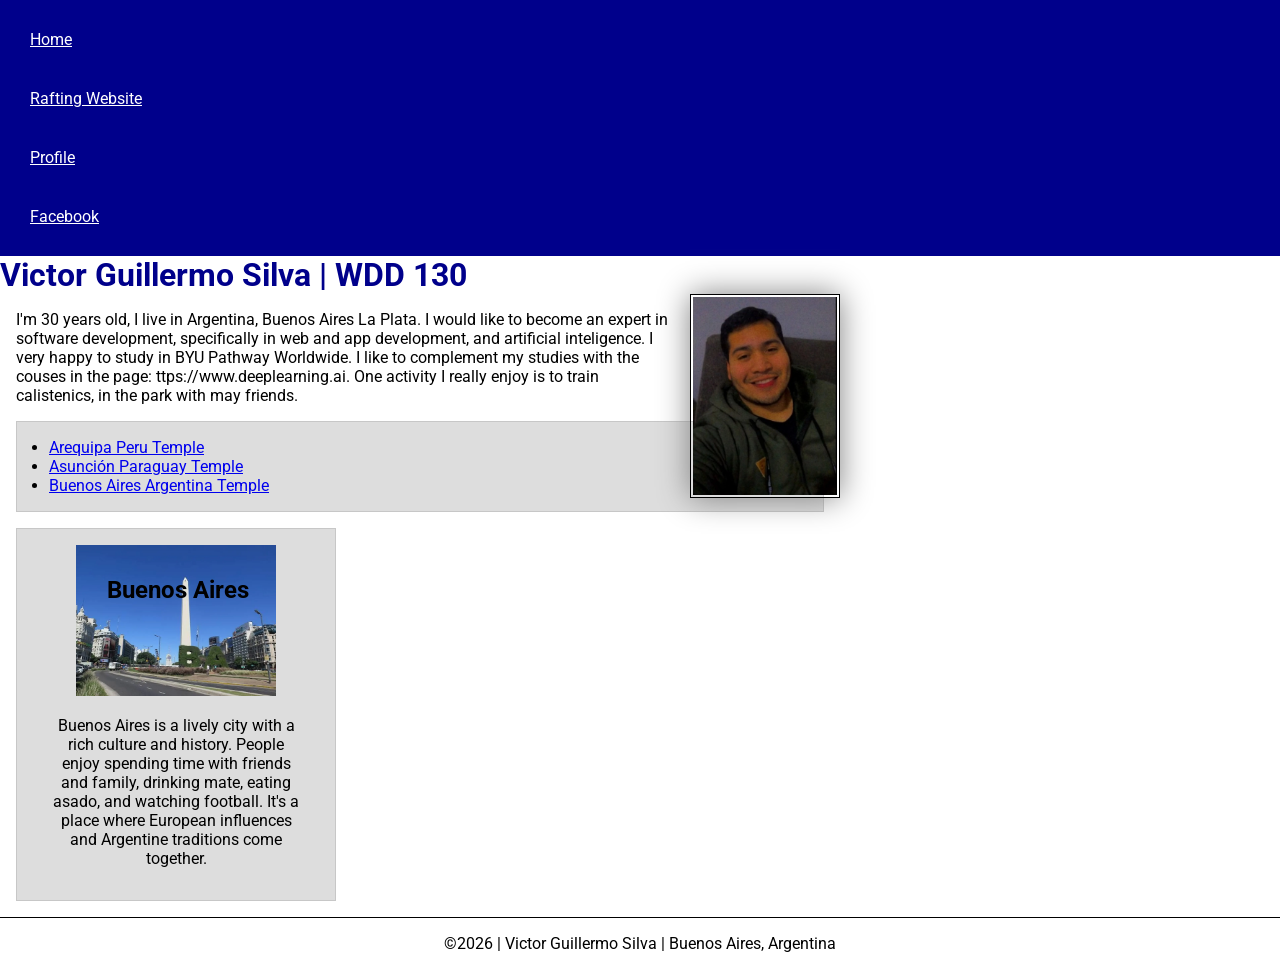
<file: index.html>
<!-- 16 November 2026 -->
<!DOCTYPE html>
<html lang="en-US">

<head>
  <meta charset="UTF-8">
  <meta name="viewport" content="width=device-width, initial-scale=1.0">
  <title>Victor Guillermo Silva | WDD 130</title>
  <meta name="author" content="Guillermo Silva">
  <meta name="description" content="name author: Victor Guillermo Silva, course: WDD130- Web Fundamentals, purpose: Present the student, share his location, likes and interests">
  <link rel="preconnect" href="https://fonts.googleapis.com">
  <link rel="preconnect" href="https://fonts.gstatic.com" crossorigin>
  <link href="https://fonts.googleapis.com/css2?family=Roboto:ital,wght@0,100..900;1,100..900&display=swap" rel="stylesheet">
  <link rel="stylesheet" href="styles/styles.css">
</head>

<body>
  <header>
    <nav>
      <a href="#">Home</a>
      <a href="wwr/">Rafting Website</a>
      <a href="https://www.linkedin.com/in/victor-guillermo-silva-3a0aa61a1/">Profile</a>
      <a href="https://facebook.com">Facebook</a>
    </nav>
  </header>
  <main>
    <h1>Victor Guillermo Silva | WDD 130</h1>
    <img src="images/profile.webp" alt="Hello, my name is Victor Guillermo Silva" width="200">
    <p>I'm 30 years old, I live in Argentina, Buenos Aires La Plata.
      I would like to become an expert in software development,
      specifically in web and app development, and artificial inteligence.
      I very happy to study in BYU Pathway Worldwide.
      I like to complement my studies with the couses in the page:
      ttps://www.deeplearning.ai.
      One activity I really enjoy is to train calistenics,
      in the park with may friends.

    </p>
    <ul class="box indent">
      <li><a href="https://churchofjesuschristtemples.org/assets/img/temples/arequipa-peru-temple/arequipa-peru-temple-7186-main.jpg">Arequipa Peru Temple</a></li>
      <li><a href="https://churchofjesuschristtemples.org/assets/img/temples/asuncion-paraguay-temple/asuncion-paraguay-temple-6969-main.jpg">Asunción Paraguay Temple</a></li>
      <li><a href="https://churchofjesuschristtemples.org/assets/img/temples/buenos-aires-argentina-temple/buenos-aires-argentina-temple-4087-main.jpg">Buenos Aires Argentina Temple</a></li>
    </ul>
  </main>
  <aside class="box">
    <h2>Buenos Aires</h2>
    <img src="images/buenos_aires.webp" alt="Buenos Aires Obelisco">
    <p>Buenos Aires is a lively city with a rich culture and history.
      People enjoy spending time with friends and family, drinking mate, eating asado,
      and watching football. It's a place where European influences and Argentine traditions come together.
    </p>
  </aside>
  <footer>
    <p>©2026 | Victor Guillermo Silva | Buenos Aires, Argentina</p>
  </footer>
</body>

</html>
</file>
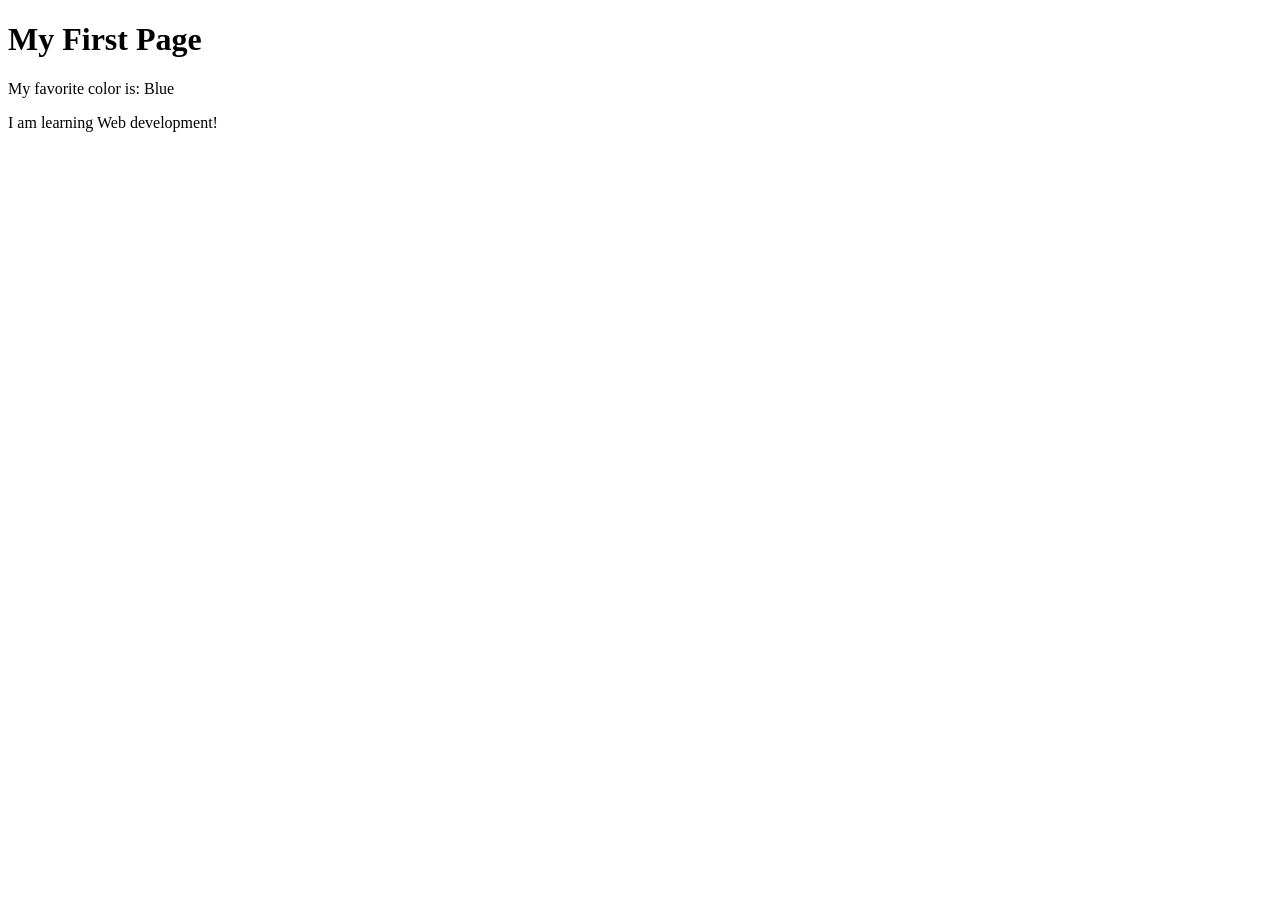
<file: week01/first-page.html>
<!DOCTYPE html>
<html lang="en">

<head>
    <meta charset="UTF-8">
    <meta name="viewport" content="width=device-width, initial-scale=1.0">
    <title>My First Page</title>
</head>

<body>
    <h1>My First Page</h1>
    <p>My favorite color is: Blue</p>
    <p>I am learning Web development!</p>
</body>

</html>
</file>
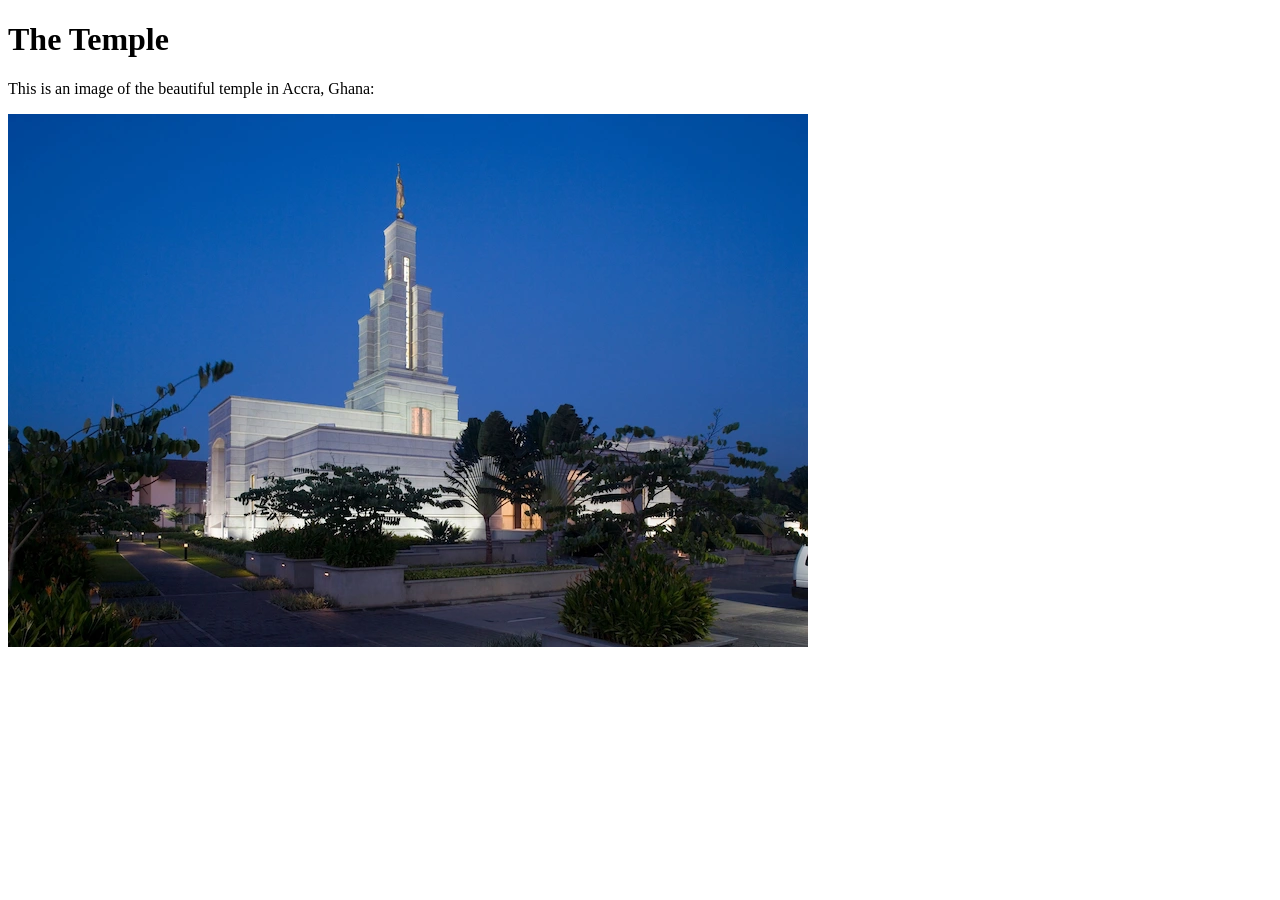
<file: week01/images.html>
<!DOCTYPE html>
<html lang="en">

<head>
    <meta charset="UTF-8">
    <meta name="viewport" content="width=device-width, initial-scale=1.0">
    <title>Temple Image</title>
</head>

<body>
    <h1>The Temple</h1>
    <p>This is an image of the beautiful temple in Accra, Ghana:</p>
    <img src="images/temple-small.webp" width="800" height="533" alt="The Accra Ghana Temple">
</body>

</html>
</file>
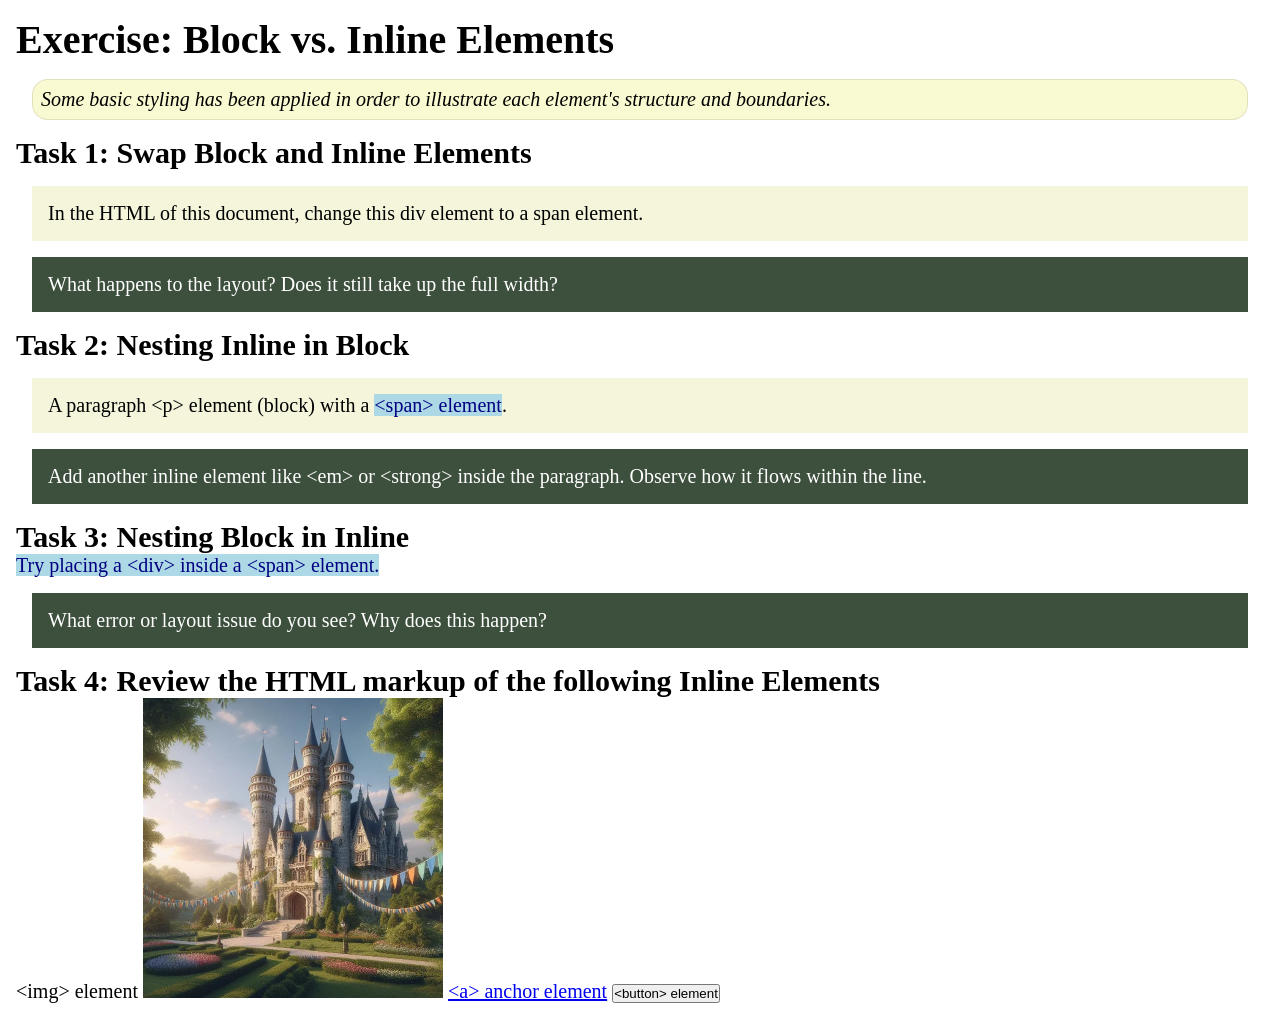
<file: week02/block-vs-inline.html>
<!DOCTYPE html>
<html lang="en">

<head>
    <meta charset="UTF-8">
    <meta name="viewport" content="width=device-width, initial-scale=1.0">
    <title>Exercise: Block vs. Inline Elements</title>
    <link rel="stylesheet" href="styles/block-vs-inline.css">
</head>

<body>
    <main>
        <h1>Exercise: Block vs. Inline Elements</h1>
        <p class="note">Some basic styling has been applied in order to illustrate each element's structure and boundaries.</p>

        <h2>Task 1: Swap Block and Inline Elements</h2>
        <div>In the HTML of this document, change this div element to a span element.</div>

        <p class="question">What happens to the layout? Does it still take up the full width?</p>

        <h2>Task 2: Nesting Inline in Block</h2>
        <p>A paragraph &lt;p&gt; element (block) with a <span>&lt;span&gt; element</span>.</p>
        <p class="question">Add another inline element like &lt;em&gt; or &lt;strong&gt; inside the paragraph. Observe how it flows within the line.</p>

        <h2>Task 3: Nesting Block in Inline</h2>
        <span>Try placing a &lt;div&gt; inside a &lt;span&gt; element.</span>
        <p class="question">What error or layout issue do you see? Why does this happen?</p>

        <h2>Task 4: Review the HTML markup of the following Inline Elements</h2>
        &lt;img&gt; element
        <img src="images/castle.webp" alt="placeholder image (images are inline)" width="300" height="300">
        <a href="https://churchofjesuschrist.org">&lt;a&gt; anchor element</a>
        <button type="button">&lt;button&gt; element</button>
    </main>
</body>

</html>
</file>
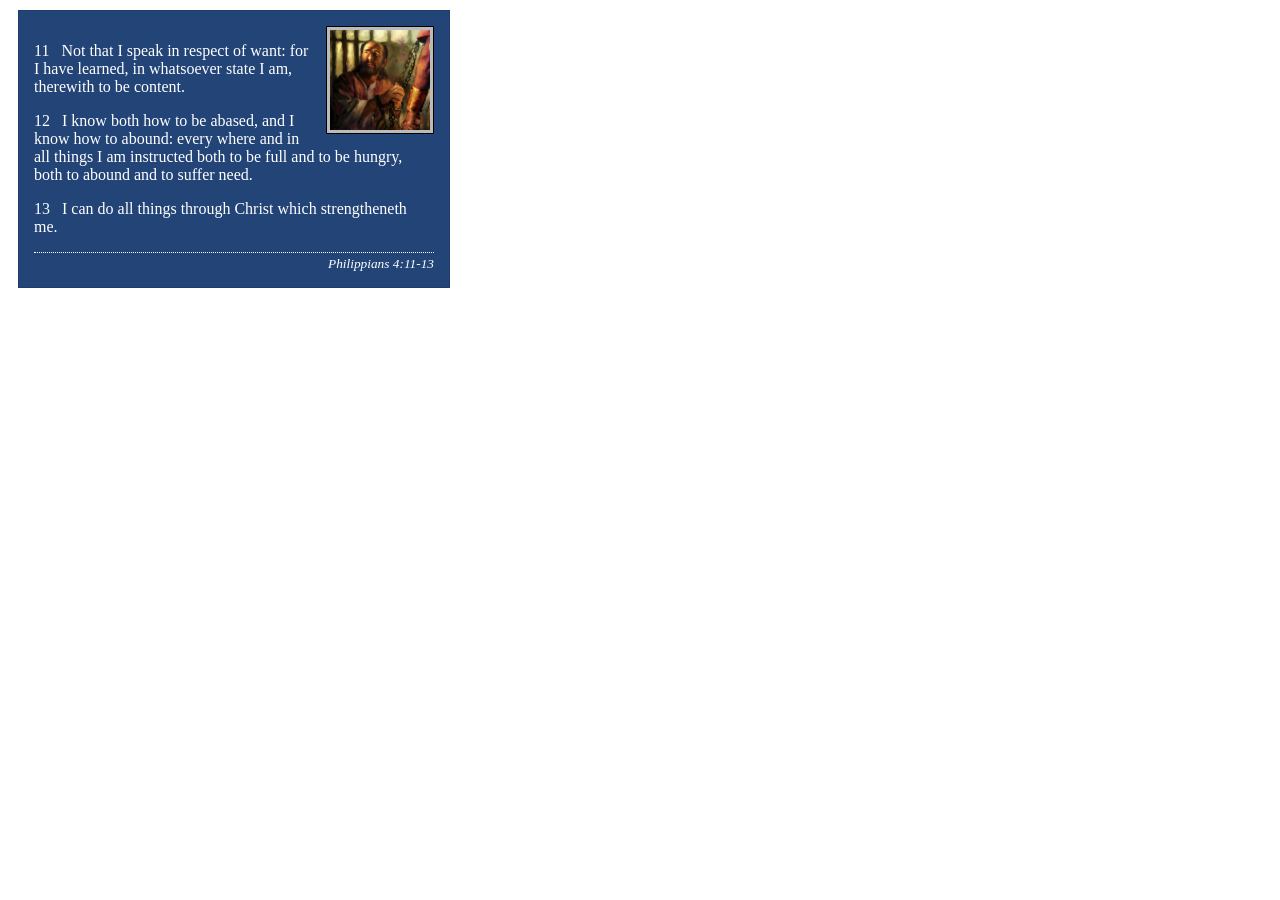
<file: week02/box-model-solution.html>
<!DOCTYPE html>
<html lang="en">

<head>
    <meta charset="UTF-8">
    <meta name="viewport" content="width=device-width, initial-scale=1.0">
    <title>Box Model Activity</title>
    <link rel="stylesheet" href="styles/box-model-solution.css">
</head>

<body>
    <main>
        <div class="callout">
            <img src="images/apostle-paul-imprisoned.webp" alt="Paul the Apostle - Imprisoned in Rome" width="200" height="200">
            <blockquote>
                <p>11 &nbsp; Not that I speak in respect of want: for I have learned, in whatsoever state I am, therewith to be content.</p>
                <p>12 &nbsp; I know both how to be abased, and I know how to abound: every where and in all things I am instructed both to be full and to be hungry, both to abound and to suffer need.</p>
                <p>13 &nbsp; I can do all things through Christ which strengtheneth me.</p>
            </blockquote>
            <cite>Philippians 4:11-13</cite>
        </div>
    </main>
</body>

</html>
</file>
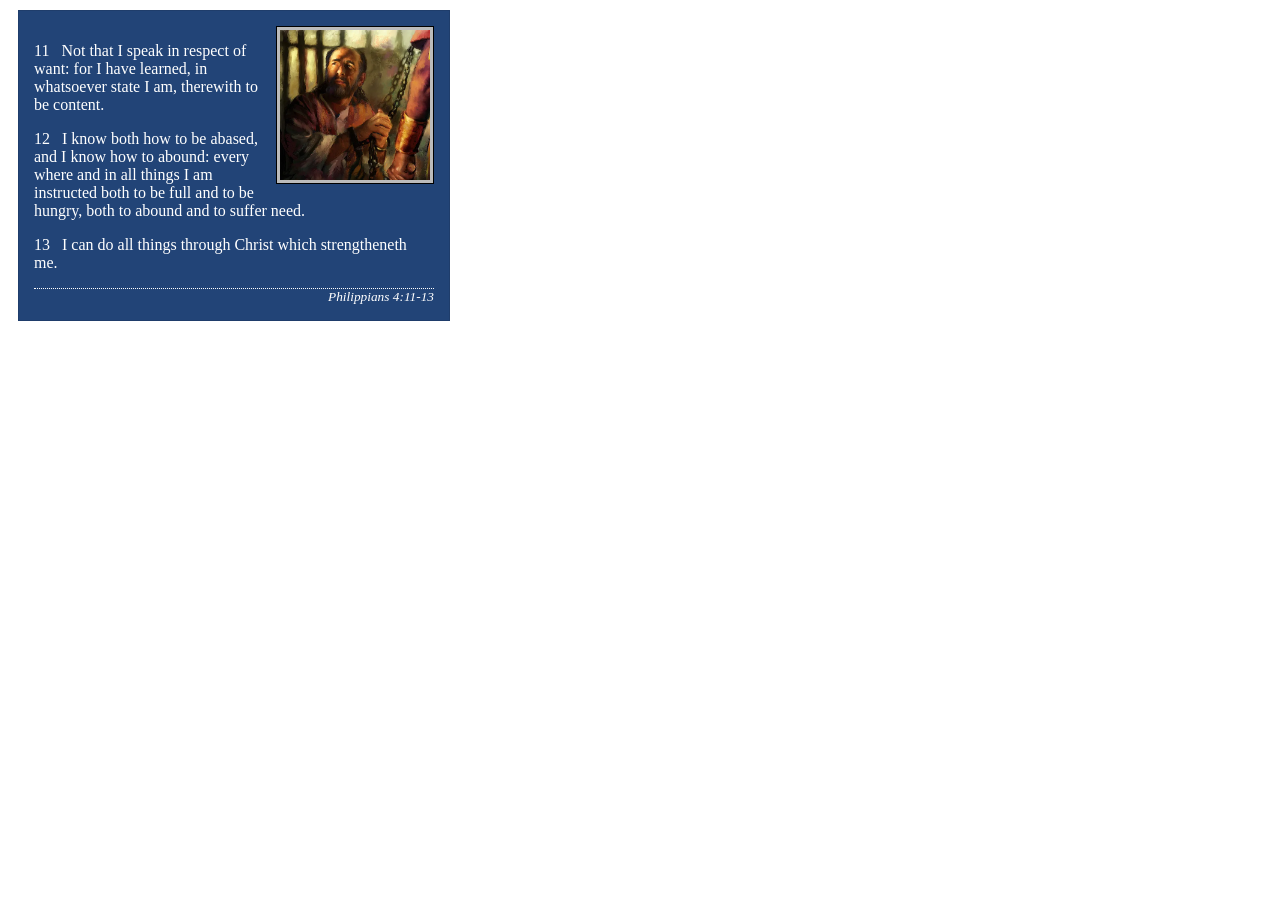
<file: week02/box-model.html>
<!DOCTYPE html>
<html lang="en">

<head>
    <meta charset="UTF-8">
    <meta name="viewport" content="width=device-width, initial-scale=1.0">
    <title>Box Model Activity</title>
    <link rel="stylesheet" href="styles/box-model.css">
</head>

<body>
    <main>
        <div class="callout">
            <img src="images/apostle-paul-imprisoned.webp" alt="Paul the Apostle - Imprisoned in Rome" width="200" height="200">
            <blockquote>
                <p>11 &nbsp; Not that I speak in respect of want: for I have learned, in whatsoever state I am, therewith to be content.</p>
                <p>12 &nbsp; I know both how to be abased, and I know how to abound: every where and in all things I am instructed both to be full and to be hungry, both to abound and to suffer need.</p>
                <p>13 &nbsp; I can do all things through Christ which strengtheneth me.</p>
            </blockquote>
            <cite>Philippians 4:11-13</cite>
        </div>
    </main>
</body>

</html>
</file>
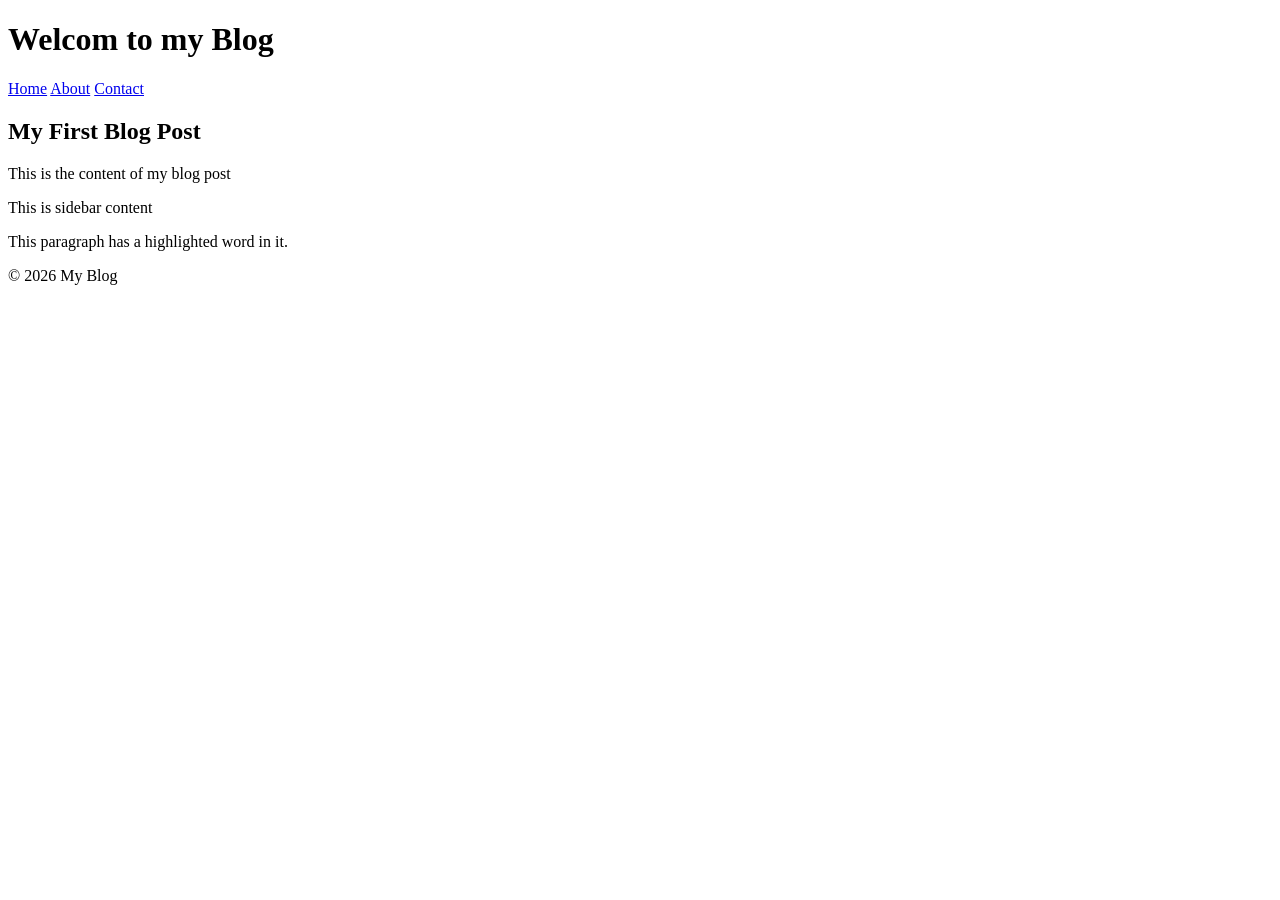
<file: week02/learning-activity.html>
<!DOCTYPE html>
<html lang="en">

<head>
  <meta charset="UTF-8">
  <meta name="viewport" content="width=device-width, initial-scale=1.0">
  <title>Document</title>
</head>

<body>
  <header>
    <h1>Welcom to my Blog</h1>
    <nav>
      <a href="home.hmtl">Home</a>
      <a href="about.html">About</a>
      <a href="contact.html">Contact</a>
    </nav>
  </header>
  <main>
    <article>
      <h2>My First Blog Post</h2>
      <p>This is the content of my blog post</p>
    </article>

    <div class="container">
      <div class="sidebar">
        <p>This is sidebar content</p>
      </div>
    </div>
    <div class="content">
      <p>This paragraph has a <span class="highlight">highlighted word</span> in it.</p>
    </div>
  </main>
  <footer>
    <p>&copy; 2026 My Blog</p>
  </footer>
</body>

</html>
</file>
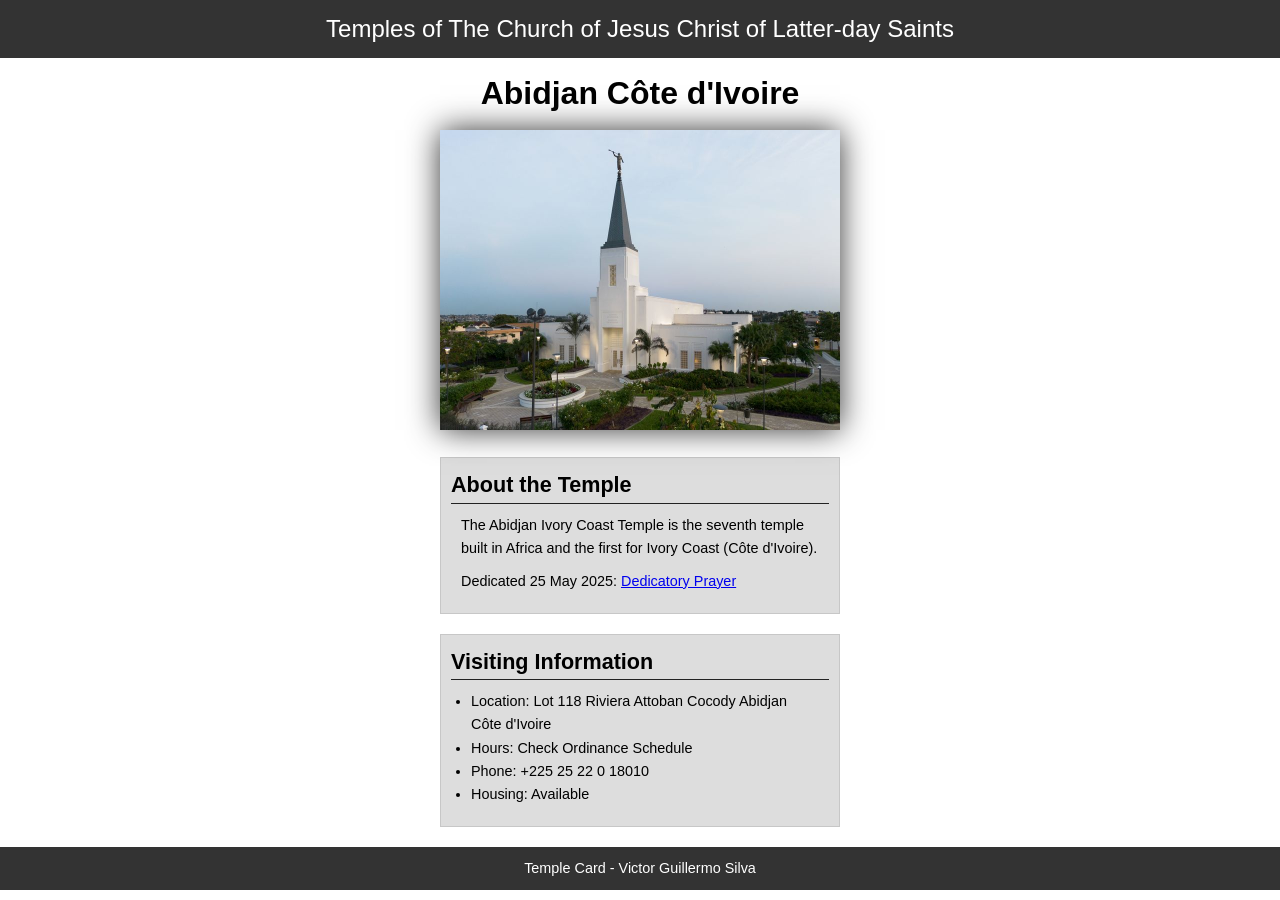
<file: week02/temple.html>
<!DOCTYPE html>
<html lang="en">

<head>
    <meta charset="UTF-8">
    <meta name="viewport" content="width=device-width, initial-scale=1.0">
    <title>Temple Card - Abidjan Côte d'Ivoire</title>
    <link rel="stylesheet" href="styles/temple.css">
</head>

<body>
    <header>
        <p class="temple-name">Temples of The Church of Jesus Christ of Latter-day Saints</p>
    </header>
    <main>
        <h1>Abidjan Côte d'Ivoire</h1>
        <picture>
            <img src="images/abidjan-ivory-coast.jpeg" alt="Abidjan Côte d'Ivoire Temple">
        </picture>
        <section>
            <h2>About the Temple</h2>
            <p>The Abidjan Ivory Coast Temple is the seventh temple built in Africa and the first for Ivory Coast (Côte d'Ivoire).</p>
            <p>Dedicated 25 May 2025: <a href="https://www.churchofjesuschrist.org/temples/dedicatory-prayer/abidjan-ivory-coast-temple/2025-05-25?lang=eng" target="_blank" rel="noopener noreferrer">Dedicatory Prayer</a></p>
        </section>
        <section>
            <h2>Visiting Information</h2>
            <ul>
                <li>Location: Lot 118 Riviera Attoban Cocody Abidjan Côte d'Ivoire</li>
                <li>Hours: Check Ordinance Schedule</li>
                <li>Phone: +225 25 22 0 18010</li>
                <li>Housing: Available</li>
            </ul>
        </section>
    </main>
    <footer>
        <p>Temple Card - Victor Guillermo Silva</p>
    </footer>
</body>

</html>
</file>
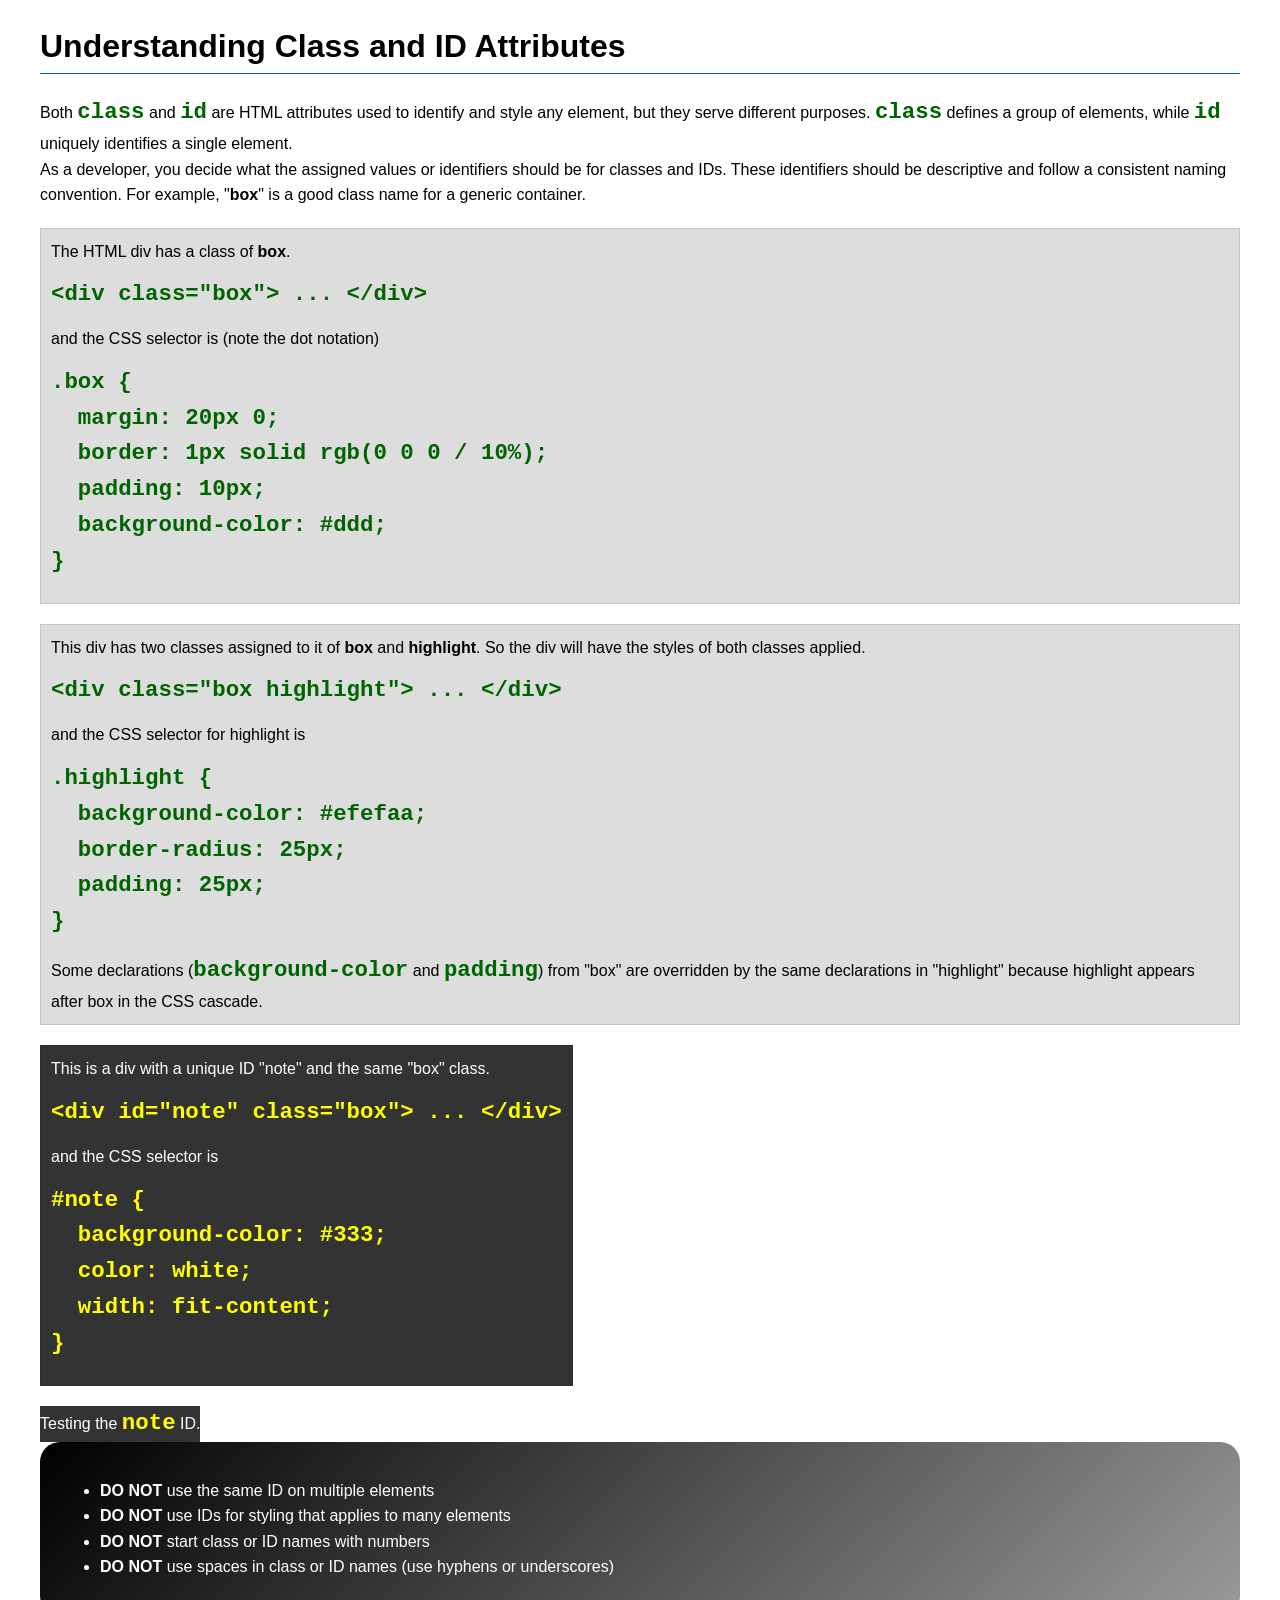
<file: week03/class-and-id.html>
<!DOCTYPE html>
<html lang="en">

<head>
    <meta charset="UTF-8">
    <meta name="viewport" content="width=device-width, initial-scale=1.0">
    <title>Class vs ID Attributes</title>
    <link rel="stylesheet" href="styles/class-and-id.css">
</head>

<body>
    <h1>Understanding Class and ID Attributes</h1>
    <p>Both <code>class</code> and <code>id</code> are HTML attributes used to identify and style any element, but they serve different purposes. <code>class</code> defines a group of elements, while <code>id</code> uniquely identifies a single element.</p>
    <p>As a developer, you decide what the assigned values or identifiers should be for classes and IDs. These identifiers should be descriptive and follow a consistent naming convention. For example, "<strong>box</strong>" is a good class name for a generic container.</p>
    <div class="box">
        <p>The HTML div has a class of <strong>box</strong>.</p>
        <pre><code class="html">&lt;div class="box"&gt; ... &lt;/div&gt;</code></pre>
        and the CSS selector is (note the dot notation)
        <pre><code class="css">.box {
  margin: 20px 0;
  border: 1px solid rgb(0 0 0 / 10%);
  padding: 10px;
  background-color: #ddd; 
}</code></pre>
    </div>

    <div class="box">
        <p>This div has two classes assigned to it of <strong>box</strong> and <strong>highlight</strong>. So the div will have the styles of both classes applied.</p>
        <pre><code class="html">&lt;div class="box highlight"&gt; ... &lt;/div&gt;</code></pre>
        and the CSS selector for highlight is
        <pre><code class="css">.highlight {
  background-color: #efefaa;
  border-radius: 25px;
  padding: 25px;
}</code></pre>
        <p>Some declarations (<code>background-color</code> and <code>padding</code>) from "box" are overridden by the same declarations in "highlight" because highlight appears after box in the CSS cascade.</p>
    </div>

    <div id="note" class="box">
        <p>This is a div with a unique ID "note" and the same "box" class.</p>
        <pre><code class="html">&lt;div id="note" class="box"&gt; ... &lt;/div&gt;</code></pre>
        and the CSS selector is
        <pre><code class="css">#note {
  background-color: #333;
  color: white;
  width: fit-content;
}</code></pre>
    </div>

    <div id="note">
        <p>Testing the <code>note</code> ID.</p>
    </div>

    <section id="best-practice">
        <ul>
            <li><strong>DO NOT</strong> use the same ID on multiple elements</li>
            <li><strong>DO NOT</strong> use IDs for styling that applies to many elements</li>
            <li><strong>DO NOT</strong> start class or ID names with numbers</li>
            <li><strong>DO NOT</strong> use spaces in class or ID names (use hyphens or underscores)</li>
        </ul>
    </section>

</body>

</html>
</file>
<file: styles/styles.css>
* {
  margin: 0;
  padding: 0;
  box-sizing: border-box;
}

main {
  max-width: 840px;
}

body {
  font-size: 16px;
  font-family: Roboto, Arial, sans-serif;
}

nav {
  background-color: darkblue;
  padding: 10px;
}

nav a {
  color: white;
  display: block;
  padding: 20px;
}

h1 {
  color: darkblue;
}

main img {
  width: 150px;
  height: auto;
  border: 1px solid black;
  padding: 2px;
  box-shadow: 0 0 30px gray;
  float: right;
  margin: 0 0 1rem 1rem;
}

p {
  /* padding: 0; */
  margin: 1rem;
}

aside {
  width: 20rem;
  margin: 1rem;
  border: 1px solid rgb(0 0 0 /0.2);
  padding: 1rem;
  background-color: #eee;
  color: #333;
  text-align: center;
  position: relative;

}

aside img {
  width: 200px;
  height: auto;
}

aside h2 {
  position: absolute;
  top: 47px;
  left: 90px;

}

footer {
  margin-top: 15px;
  border-top: 1px solid #000;
  text-align: center;
}

/* Class Selectors */
.box {
  margin: 1rem;
  border: 1px solid rgb(0 0 0 /10%);
  padding: 1rem;
  background-color: #ddd;
  color: #000;
}

.indent {
  padding-left: 2rem;
}
</file>
<file: week02/styles/block-vs-inline.css>
* {
    margin: 0;
    padding: 0;
}

body {
    font-size: 20px;
    margin: 1rem;
}

p,
div {
    background-color: beige;
    margin: 1rem;
    padding: 1rem;
}

span {
    color: navy;
    background-color: lightblue;
}

code {
    margin: 0;
    padding: 0;
    color: green;
    font-size: 1.2rem;
}

.note {
    font-style: italic;
    background-color: lightgoldenrodyellow;
    border-radius: 1rem;
    border: 1px solid rgb(0 0 0 / 10%);
    margin: 1rem;
    padding: .5rem;
}

.question {
    background-color: #3d503d;
    color: #fff;
}
</file>
<file: week02/styles/box-model-solution.css>
.callout {
    max-width: 400px;
    margin: 10px;
    border: 1px solid rgb(0 0 0 / 10%);
    padding: 15px;
    background-color: #247;
    color: #fff;
}

.callout img {
    float: right;
    margin: 0 0 10px 15px;
    border: 1px solid #000;
    padding: 3px;
    background-color: #bbb;
    width: 100px;
    height: auto;
}

blockquote {
    margin: 0;
}

cite {
    display: block;
    border-top: 1px dotted #fff;
    padding-top: 3px;
    text-align: right;
    font-size: smaller;
}
</file>
<file: week02/styles/box-model.css>
.callout {
    /* write declarations here */
    max-width: 400px;
    margin: 10px;
    border: 1px solid rgb(0 0 0 / 0.1);
    padding: 15px;
    background-color: #247;
    color: #fff;

}

.callout img {
    /* write declarations here */
    float: right;
    margin: 0 0 10px 15px;
    border: 1px solid #000;
    padding: 3px;
    background-color: #bbb;
    width: 150px;
    height: auto;
}

blockquote {
    /* write declarations here */
    margin: 0
}

cite {
    /* write declarations here */
    display: block;
    border-top: 1px dotted #fff;
    text-align: right;
    font-size: smaller;
}
</file>
<file: week02/styles/temple.css>
* {
  margin: 0;
  padding: 0;
}

body {
  font-family: Arial, sans-serif;
  line-height: 1.6;
}

header,
footer {
  background-color: #333;
  color: #fff;
  padding: 10px;
  text-align: center;
  font-size: 1.5rem;
}

main {
  width: 400px;
  margin: 0 auto;
}

h1 {
  margin: 10px;
  text-align: center;
}

h2 {
  border-bottom: 1px solid #222;
}

img {
  width: 100%;
  height: auto;
  box-shadow: 0px 0px 30px 0px #333
}

section {
  margin: 20px 0;
  border: 1px solid rgb(0 0 0 /10%);
  padding: 10px;
  background-color: #ddd;
  font-size: .9rem;

}

section p {
  margin: 10px;
}

ul {
  margin: 10px 20px;
}

footer {
  font-size: .90rem
}
</file>
<file: week03/styles/class-and-id.css>
body {
    font-family: Arial, sans-serif;
    line-height: 1.6;
    margin: 0;
    padding: 0 40px;
}

h1 {
    border-bottom: 1px solid rgb(0 110 182);
    padding-bottom: 0;
}

p {
    margin: 0;
}

code {
    color: darkgreen;
    font-weight: 700;
    font-size: 1.4rem;
}

/* Class examples - can be reused */
.box {
    margin: 20px 0;
    border: 1px solid rgb(0 0 0 / 10%);
    padding: 10px;
    background-color: #ddd;
    /* this is shorthand for #dddddd */
}

.highlight {
    background-color: #efefaa;
    border-radius: 25px;
    padding: 25px;
}

/* ID examples - should be unique */

#note {
    background-color: #333;
    color: white;
    width: fit-content;
}

#note code {
    color: yellow;
}

#best-practice {
    background: linear-gradient(135deg, #000 0%, #999 100%);
    color: white;
    border-radius: 20px;
    padding: 20px;
}
</file>
